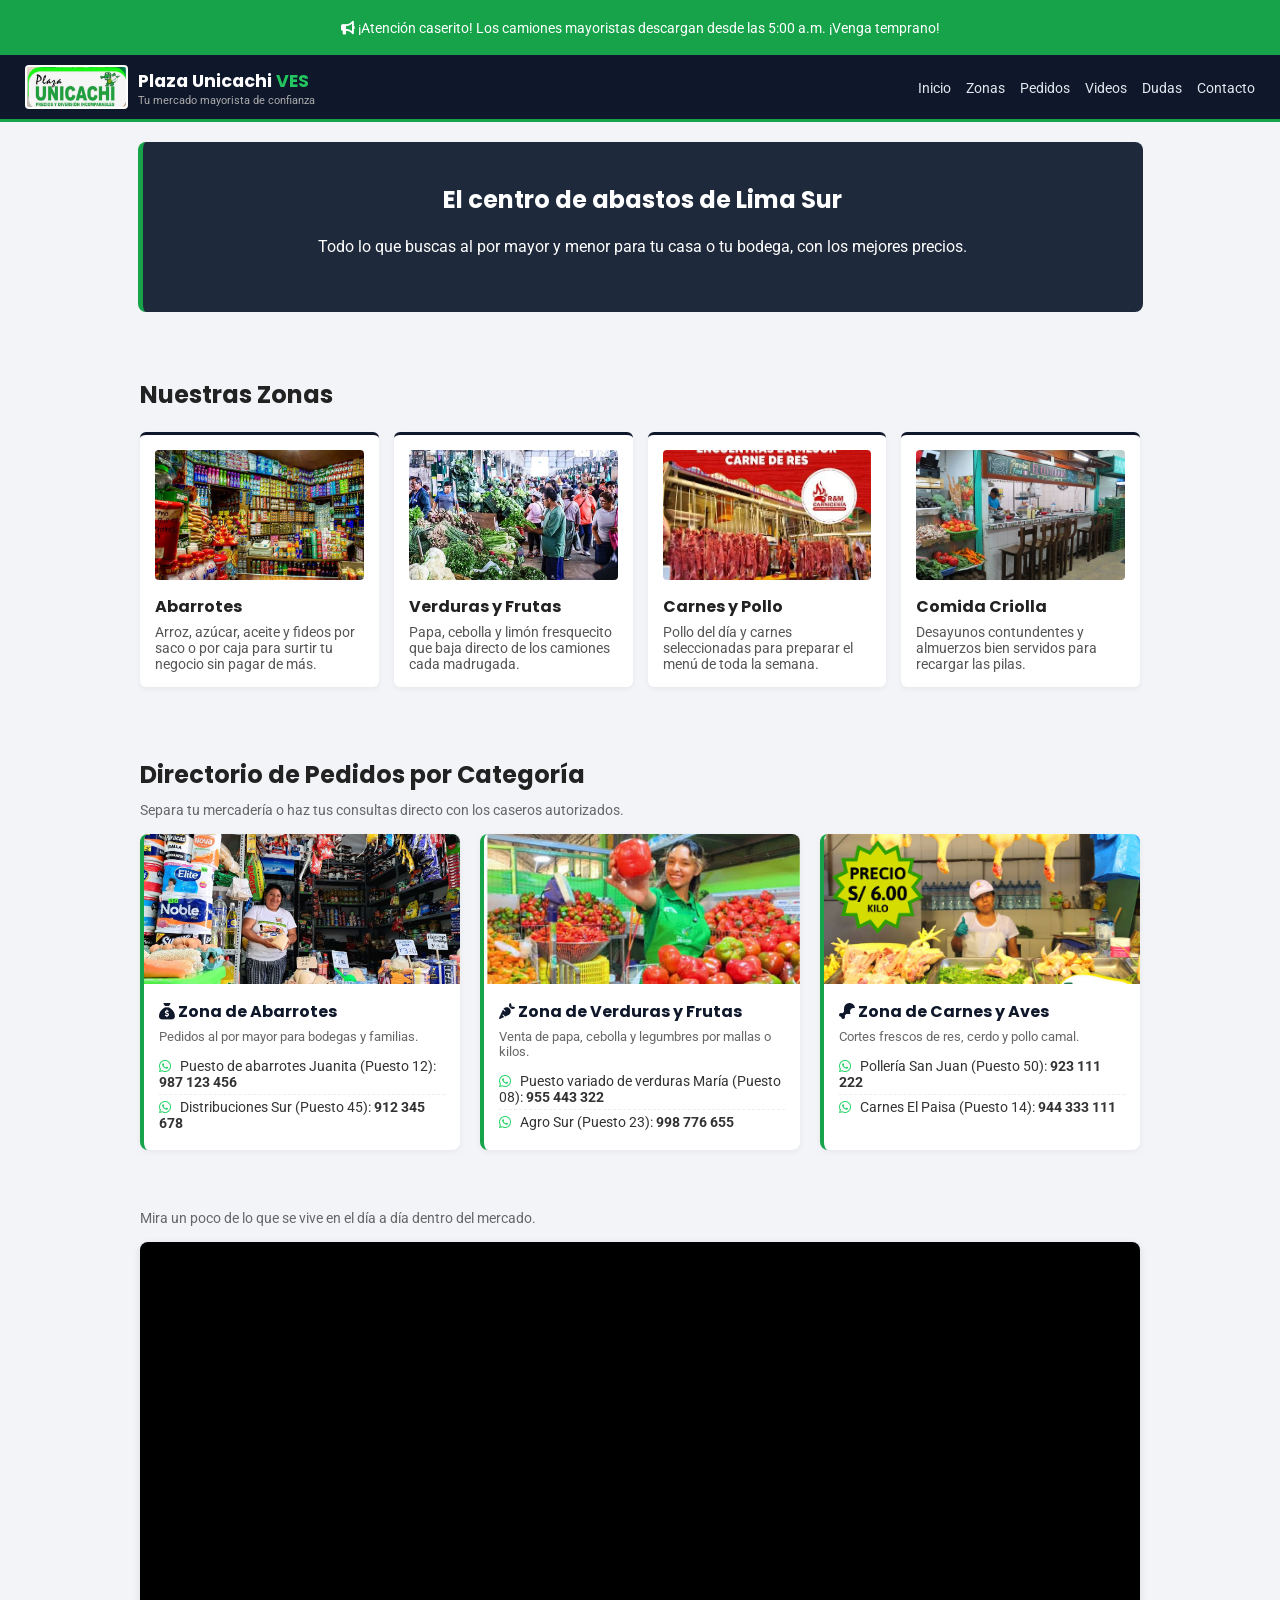
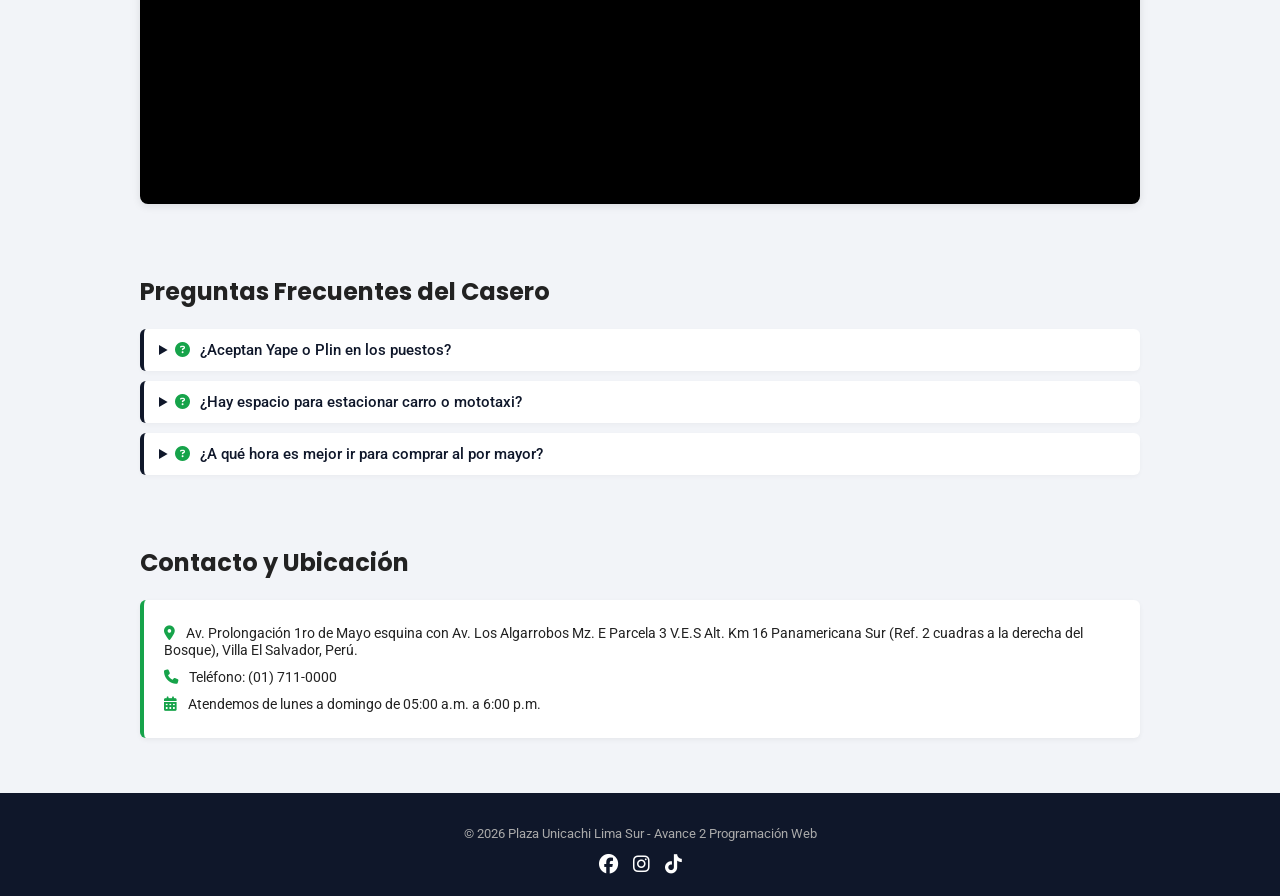
<file: Index.html>
<!DOCTYPE html>
<html lang="es">
<head>
    <meta charset="UTF-8">
    <meta name="viewport" content="width=device-width, initial-scale=1.0">
    <title>Plaza Unicachi - VES</title>

    <!--logo y titulo-->
    <link href="https://fonts.googleapis.com/css2?family=Poppins:wght@500;700&family=Roboto:wght@400&display=swap" rel="stylesheet">
    <link rel="stylesheet" href="https://cdnjs.cloudflare.com/ajax/libs/font-awesome/6.5.1/css/all.min.css">
    <link rel="stylesheet" href="css-2.css">
</head>
<body>

    
    <div class="aviso-top">
        <p><i class="fa-solid fa-bullhorn"></i> ¡Atención caserito! Los camiones mayoristas descargan desde las 5:00 a.m. ¡Venga temprano!</p>
    </div>

    
    <header>
        <div class="logo-box">
            <img src="logo.png" alt="Logo Unicachi" class="logo">
            <div class="titulo-sitio">  
                <h1> Plaza Unicachi <span>VES</span></h1>
                <p>Tu mercado mayorista de confianza</p>
            </div>
        </div>
        
        <nav class="menu">
            <ul>
                <li><a href="#inicio">Inicio</a></li>
                <li><a href="#zonas">Zonas</a></li>
                <li><a href="#pedidos">Pedidos</a></li>
                <li><a href="#media">Videos</a></li>
                <li><a href="#faq">Dudas</a></li>
                <li><a href="#contacto">Contacto</a></li>
            </ul>
        </nav>
    </header>

    <main>
        
        <section id="inicio" class="hero">
            <h2>El centro de abastos de Lima Sur</h2>
            <p>Todo lo que buscas al por mayor y menor para tu casa o tu bodega, con los mejores precios.</p>
        </section>
       <!--zonas-->
        <section id="zonas" class="seccion">
            <h2>Nuestras Zonas</h2>
            
            <div class="contenedor-tarjetas">
                <article class="tarjeta">
                    <img src="abarrotes.jpg" alt="Puesto de abarrotes" class="img-puesto">
                    <h3>Abarrotes</h3>
                    <p>Arroz, azúcar, aceite y fideos por saco o por caja para surtir tu negocio sin pagar de más.</p>
                </article>

                <article class="tarjeta">
                    <img src="verduras.jpg" alt="Puesto de verduras" class="img-puesto">
                    <h3>Verduras y Frutas</h3>
                    <p>Papa, cebolla y limón fresquecito que baja directo de los camiones cada madrugada.</p>
                </article>

                <article class="tarjeta">
                    <img src="carnes.jpg" alt="Puesto de carnes" class="img-puesto">
                    <h3>Carnes y Pollo</h3>
                    <p>Pollo del día y carnes seleccionadas para preparar el menú de toda la semana.</p>
                </article>

                <article class="tarjeta">
                    <img src="comida.jpg" alt="Patio de comidas" class="img-puesto">
                    <h3>Comida Criolla</h3>
                    <p>Desayunos contundentes y almuerzos bien servidos para recargar las pilas.</p>
                </article>
            </div>
        </section>

       <!--categoria-->
        <section id="pedidos" class="seccion">
            <h2>Directorio de Pedidos por Categoría</h2>
            <p class="subtexto">Separa tu mercadería o haz tus consultas directo con los caseros autorizados.</p>

            <div class="grid-pedidos">
                <!-- Categoría Abarrotes -->
                <div class="tarjeta-pedido">
                    <img src="puesto-abarrotes.jpg" alt="Casero de abarrotes" class="img-categoria">
                    <div class="info-pedido">
                        <h3><i class="fa-solid fa-sack-dollar"></i> Zona de Abarrotes</h3>
                        <p>Pedidos al por mayor para bodegas y familias.</p>
                        <ul class="lista-telefonos">
                            <li><i class="fa-brands fa-whatsapp"></i> Puesto de abarrotes Juanita (Puesto 12): <strong>987 123 456</strong></li>
                            <li><i class="fa-brands fa-whatsapp"></i> Distribuciones Sur (Puesto 45): <strong>912 345 678</strong></li>
                        </ul>
                    </div>
                </div>

                <!-- Categoría Verduras -->
                <div class="tarjeta-pedido">
                    <img src="puesto-verduras.jpg" alt="Casero de verduras" class="img-categoria">
                    <div class="info-pedido">
                        <h3><i class="fa-solid fa-carrot"></i> Zona de Verduras y Frutas</h3>
                        <p>Venta de papa, cebolla y legumbres por mallas o kilos.</p>
                        <ul class="lista-telefonos">
                            <li><i class="fa-brands fa-whatsapp"></i> Puesto variado de verduras María (Puesto 08): <strong>955 443 322</strong></li>
                            <li><i class="fa-brands fa-whatsapp"></i> Agro Sur (Puesto 23): <strong>998 776 655</strong></li>
                        </ul>
                    </div>
                </div>

                <!-- Categoría Carnes -->
                <div class="tarjeta-pedido">
                    <img src="puesto-carnes.jpg" alt="Casero de carnes" class="img-categoria">
                    <div class="info-pedido">
                        <h3><i class="fa-solid fa-drumstick-bite"></i> Zona de Carnes y Aves</h3>
                        <p>Cortes frescos de res, cerdo y pollo camal.</p>
                        <ul class="lista-telefonos">
                            <li><i class="fa-brands fa-whatsapp"></i> Pollería San Juan (Puesto 50): <strong>923 111 222</strong></li>
                            <li><i class="fa-brands fa-whatsapp"></i> Carnes El Paisa (Puesto 14): <strong>944 333 111</strong></li>
                        </ul>
                    </div>
                </div>
            </div>
        </section>

       <!--link ig-->
        <section id="media" class="seccion">
            <h2></h2>
            <p class="subtexto">Mira un poco de lo que se vive en el día a día dentro del mercado.</p>
            
            <div class="contenedor-video">
                <iframe src="https://www.instagram.com/reel/DZK4TveRdaL/" title="Recorrido Unicachi" frameborder="0" allowfullscreen></iframe>
            </div>
        </section>

        <!--dudas clientes-->
        <section id="faq" class="seccion">
            <h2>Preguntas Frecuentes del Casero</h2>
            
            <div class="lista-acordeon">
                <details class="item-acordeon">
                    <summary><i class="fa-solid fa-circle-question"></i> ¿Aceptan Yape o Plin en los puestos?</summary>
                    <p>¡Claro que sí! La gran mayoría de caseros en abarrotes, carnes y verduras ya cuentan con código QR para pagar al toque.</p>
                </details>

                <details class="item-acordeon">
                    <summary><i class="fa-solid fa-circle-question"></i> ¿Hay espacio para estacionar carro o mototaxi?</summary>
                    <p>Sí, el mercado cuenta con playa de estacionamiento amplia y vigilada para que hagas tus compras con tranquilidad.</p>
                </details>

                <details class="item-acordeon">
                    <summary><i class="fa-solid fa-circle-question"></i> ¿A qué hora es mejor ir para comprar al por mayor?</summary>
                    <p>Si buscas precios por saco o mallas de verduras frescas de camión, lo mejor es venir entre las 4:00 a.m. y las 7:00 a.m.</p>
                </details>
            </div>
        </section>

        <!--contactos-->

        <section id="contacto" class="seccion">
            <h2>Contacto y Ubicación</h2>
            <div class="caja-contacto">
                <ul>
                    <li><i class="fa-solid fa-location-dot"></i> Av. Prolongación 1ro de Mayo esquina con Av. Los Algarrobos Mz. E Parcela 3 V.E.S Alt. Km 16 Panamericana Sur (Ref. 2 cuadras a la derecha del Bosque), Villa El Salvador, Perú.</li>
                    <li><i class="fa-solid fa-phone"></i> Teléfono: (01) 711-0000</li>
                    <li><i class="fa-solid fa-calendar-days"></i> Atendemos de lunes a domingo de 05:00 a.m. a 6:00 p.m.</li>
                </ul>
            </div>
        </section>
    </main>

    <footer>
        <p>&copy; 2026 Plaza Unicachi Lima Sur - Avance 2 Programación Web</p>
        <div class="redes-sociales">
            <a href="https://www.facebook.com/plazaunicachisur/?locale=es_LA" target="_blank"><i class="fa-brands fa-facebook"></i></a>
            <a href="https://www.instagram.com/unicachimercadoves/" target="_blank"><i class="fa-brands fa-instagram"></i></a>
            <a href="https://www.tiktok.com/@unicachi.mercado" target="_blank"><i class="fa-brands fa-tiktok"></i></a>
        </div>
    </footer>

</body>
</html>
</file>
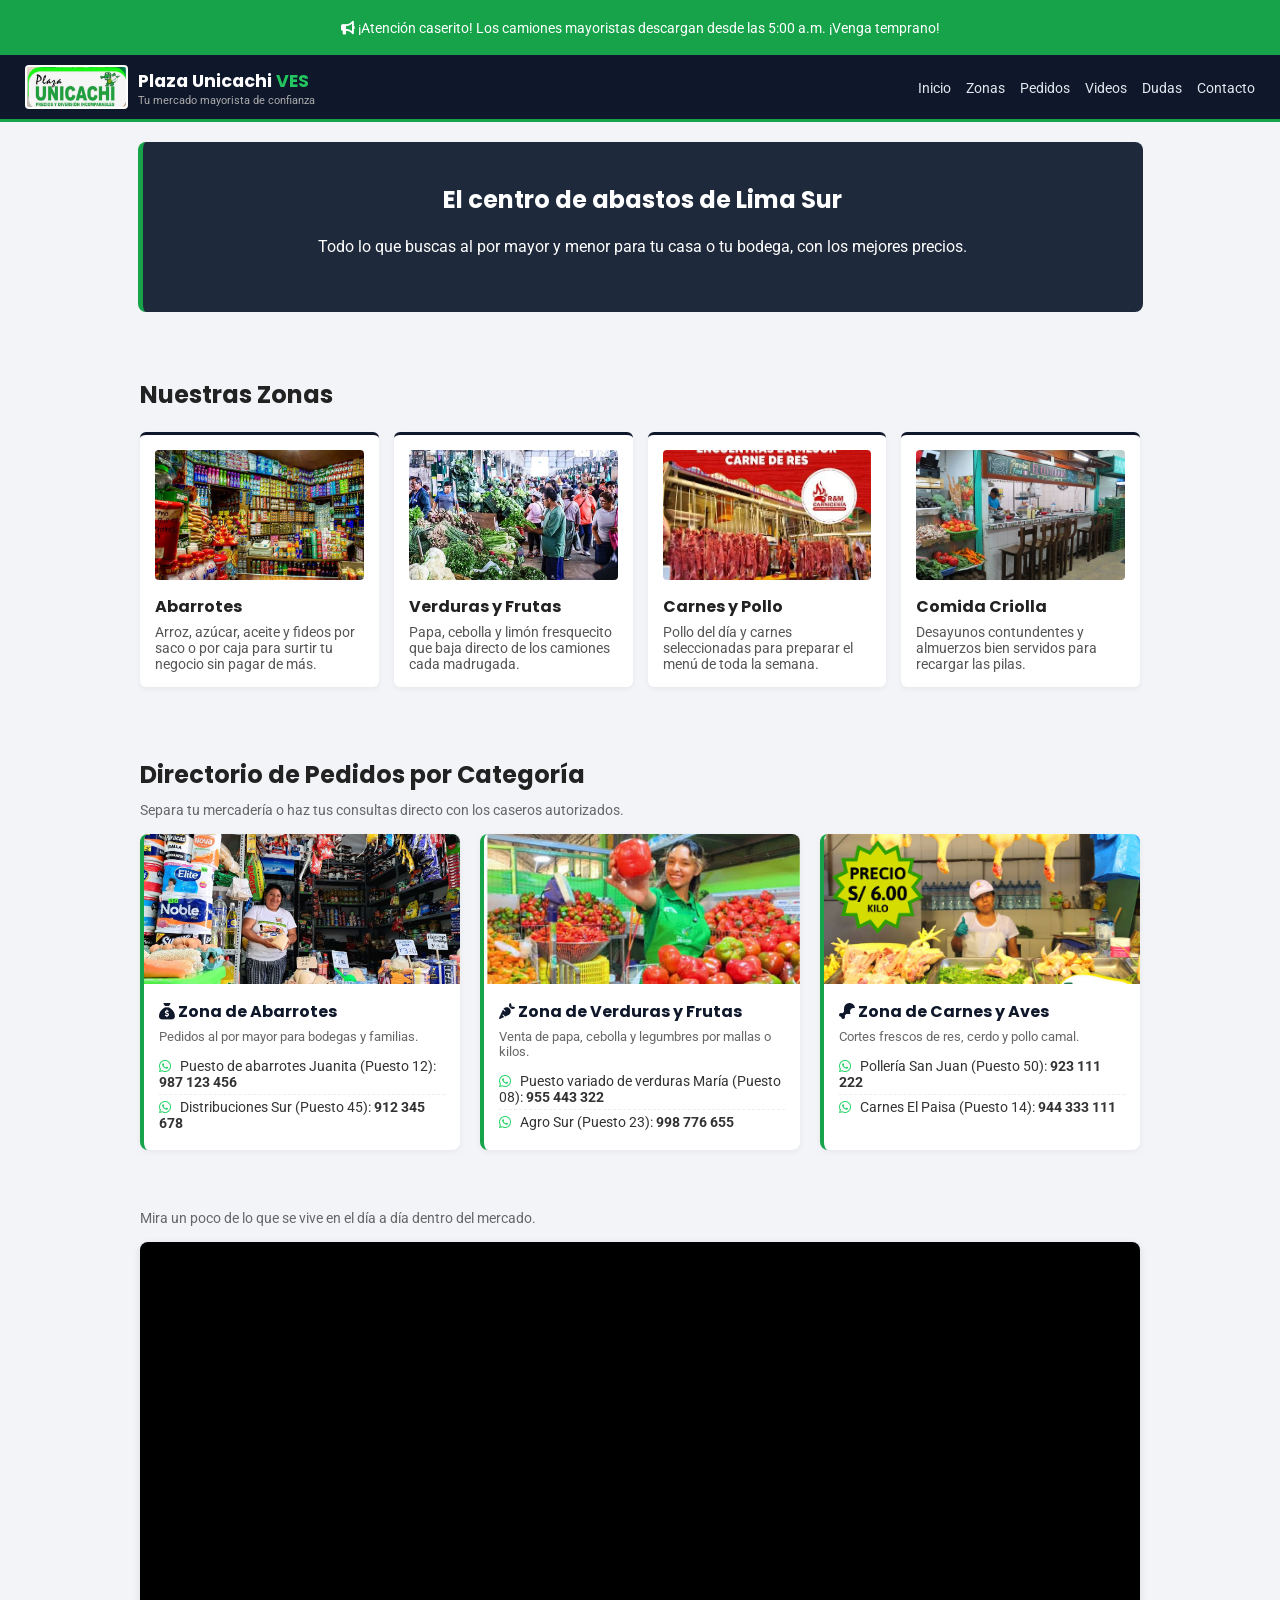
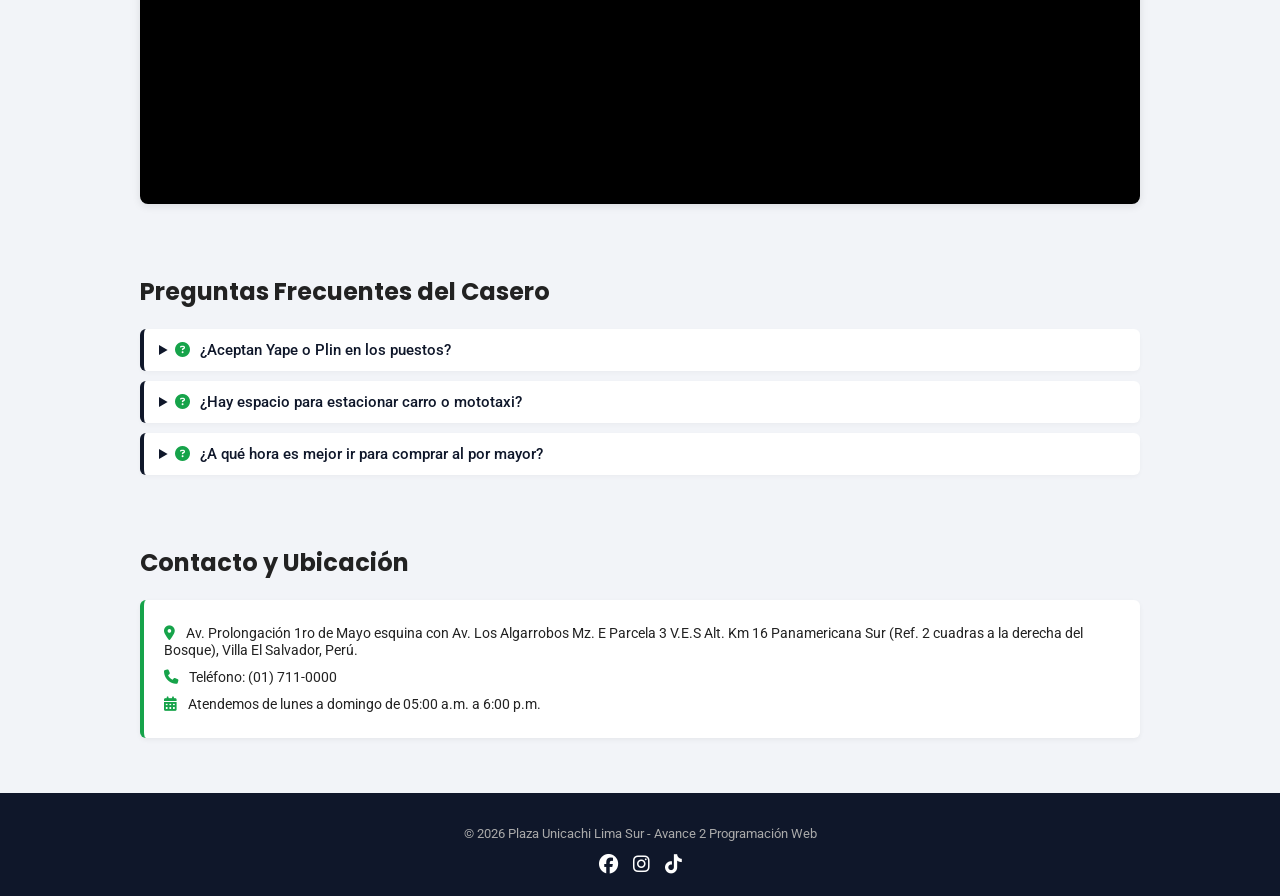
<file: avance2.html>
<!DOCTYPE html>
<html lang="es">
<head>
    <meta charset="UTF-8">
    <meta name="viewport" content="width=device-width, initial-scale=1.0">
    <title>Plaza Unicachi - VES</title>

    <!--logo y titulo-->
    <link href="https://fonts.googleapis.com/css2?family=Poppins:wght@500;700&family=Roboto:wght@400&display=swap" rel="stylesheet">
    <link rel="stylesheet" href="https://cdnjs.cloudflare.com/ajax/libs/font-awesome/6.5.1/css/all.min.css">
    <link rel="stylesheet" href="css-2.css">
</head>
<body>

    
    <div class="aviso-top">
        <p><i class="fa-solid fa-bullhorn"></i> ¡Atención caserito! Los camiones mayoristas descargan desde las 5:00 a.m. ¡Venga temprano!</p>
    </div>

    
    <header>
        <div class="logo-box">
            <img src="logo.png" alt="Logo Unicachi" class="logo">
            <div class="titulo-sitio">  
                <h1> Plaza Unicachi <span>VES</span></h1>
                <p>Tu mercado mayorista de confianza</p>
            </div>
        </div>
        
        <nav class="menu">
            <ul>
                <li><a href="#inicio">Inicio</a></li>
                <li><a href="#zonas">Zonas</a></li>
                <li><a href="#pedidos">Pedidos</a></li>
                <li><a href="#media">Videos</a></li>
                <li><a href="#faq">Dudas</a></li>
                <li><a href="#contacto">Contacto</a></li>
            </ul>
        </nav>
    </header>

    <main>
        
        <section id="inicio" class="hero">
            <h2>El centro de abastos de Lima Sur</h2>
            <p>Todo lo que buscas al por mayor y menor para tu casa o tu bodega, con los mejores precios.</p>
        </section>
       <!--zonas-->
        <section id="zonas" class="seccion">
            <h2>Nuestras Zonas</h2>
            
            <div class="contenedor-tarjetas">
                <article class="tarjeta">
                    <img src="abarrotes.jpg" alt="Puesto de abarrotes" class="img-puesto">
                    <h3>Abarrotes</h3>
                    <p>Arroz, azúcar, aceite y fideos por saco o por caja para surtir tu negocio sin pagar de más.</p>
                </article>

                <article class="tarjeta">
                    <img src="verduras.jpg" alt="Puesto de verduras" class="img-puesto">
                    <h3>Verduras y Frutas</h3>
                    <p>Papa, cebolla y limón fresquecito que baja directo de los camiones cada madrugada.</p>
                </article>

                <article class="tarjeta">
                    <img src="carnes.jpg" alt="Puesto de carnes" class="img-puesto">
                    <h3>Carnes y Pollo</h3>
                    <p>Pollo del día y carnes seleccionadas para preparar el menú de toda la semana.</p>
                </article>

                <article class="tarjeta">
                    <img src="comida.jpg" alt="Patio de comidas" class="img-puesto">
                    <h3>Comida Criolla</h3>
                    <p>Desayunos contundentes y almuerzos bien servidos para recargar las pilas.</p>
                </article>
            </div>
        </section>

       <!--categoria-->
        <section id="pedidos" class="seccion">
            <h2>Directorio de Pedidos por Categoría</h2>
            <p class="subtexto">Separa tu mercadería o haz tus consultas directo con los caseros autorizados.</p>

            <div class="grid-pedidos">
                <!-- Categoría Abarrotes -->
                <div class="tarjeta-pedido">
                    <img src="puesto-abarrotes.jpg" alt="Casero de abarrotes" class="img-categoria">
                    <div class="info-pedido">
                        <h3><i class="fa-solid fa-sack-dollar"></i> Zona de Abarrotes</h3>
                        <p>Pedidos al por mayor para bodegas y familias.</p>
                        <ul class="lista-telefonos">
                            <li><i class="fa-brands fa-whatsapp"></i> Puesto de abarrotes Juanita (Puesto 12): <strong>987 123 456</strong></li>
                            <li><i class="fa-brands fa-whatsapp"></i> Distribuciones Sur (Puesto 45): <strong>912 345 678</strong></li>
                        </ul>
                    </div>
                </div>

                <!-- Categoría Verduras -->
                <div class="tarjeta-pedido">
                    <img src="puesto-verduras.jpg" alt="Casero de verduras" class="img-categoria">
                    <div class="info-pedido">
                        <h3><i class="fa-solid fa-carrot"></i> Zona de Verduras y Frutas</h3>
                        <p>Venta de papa, cebolla y legumbres por mallas o kilos.</p>
                        <ul class="lista-telefonos">
                            <li><i class="fa-brands fa-whatsapp"></i> Puesto variado de verduras María (Puesto 08): <strong>955 443 322</strong></li>
                            <li><i class="fa-brands fa-whatsapp"></i> Agro Sur (Puesto 23): <strong>998 776 655</strong></li>
                        </ul>
                    </div>
                </div>

                <!-- Categoría Carnes -->
                <div class="tarjeta-pedido">
                    <img src="puesto-carnes.jpg" alt="Casero de carnes" class="img-categoria">
                    <div class="info-pedido">
                        <h3><i class="fa-solid fa-drumstick-bite"></i> Zona de Carnes y Aves</h3>
                        <p>Cortes frescos de res, cerdo y pollo camal.</p>
                        <ul class="lista-telefonos">
                            <li><i class="fa-brands fa-whatsapp"></i> Pollería San Juan (Puesto 50): <strong>923 111 222</strong></li>
                            <li><i class="fa-brands fa-whatsapp"></i> Carnes El Paisa (Puesto 14): <strong>944 333 111</strong></li>
                        </ul>
                    </div>
                </div>
            </div>
        </section>

       <!--link ig-->
        <section id="media" class="seccion">
            <h2></h2>
            <p class="subtexto">Mira un poco de lo que se vive en el día a día dentro del mercado.</p>
            
            <div class="contenedor-video">
                <iframe src="https://www.instagram.com/reel/DZK4TveRdaL/" title="Recorrido Unicachi" frameborder="0" allowfullscreen></iframe>
            </div>
        </section>

        <!--dudas clientes-->
        <section id="faq" class="seccion">
            <h2>Preguntas Frecuentes del Casero</h2>
            
            <div class="lista-acordeon">
                <details class="item-acordeon">
                    <summary><i class="fa-solid fa-circle-question"></i> ¿Aceptan Yape o Plin en los puestos?</summary>
                    <p>¡Claro que sí! La gran mayoría de caseros en abarrotes, carnes y verduras ya cuentan con código QR para pagar al toque.</p>
                </details>

                <details class="item-acordeon">
                    <summary><i class="fa-solid fa-circle-question"></i> ¿Hay espacio para estacionar carro o mototaxi?</summary>
                    <p>Sí, el mercado cuenta con playa de estacionamiento amplia y vigilada para que hagas tus compras con tranquilidad.</p>
                </details>

                <details class="item-acordeon">
                    <summary><i class="fa-solid fa-circle-question"></i> ¿A qué hora es mejor ir para comprar al por mayor?</summary>
                    <p>Si buscas precios por saco o mallas de verduras frescas de camión, lo mejor es venir entre las 4:00 a.m. y las 7:00 a.m.</p>
                </details>
            </div>
        </section>

        <!--contactos-->

        <section id="contacto" class="seccion">
            <h2>Contacto y Ubicación</h2>
            <div class="caja-contacto">
                <ul>
                    <li><i class="fa-solid fa-location-dot"></i> Av. Prolongación 1ro de Mayo esquina con Av. Los Algarrobos Mz. E Parcela 3 V.E.S Alt. Km 16 Panamericana Sur (Ref. 2 cuadras a la derecha del Bosque), Villa El Salvador, Perú.</li>
                    <li><i class="fa-solid fa-phone"></i> Teléfono: (01) 711-0000</li>
                    <li><i class="fa-solid fa-calendar-days"></i> Atendemos de lunes a domingo de 05:00 a.m. a 6:00 p.m.</li>
                </ul>
            </div>
        </section>
    </main>

    <footer>
        <p>&copy; 2026 Plaza Unicachi Lima Sur - Avance 2 Programación Web</p>
        <div class="redes-sociales">
            <a href="https://www.facebook.com/plazaunicachisur/?locale=es_LA" target="_blank"><i class="fa-brands fa-facebook"></i></a>
            <a href="https://www.instagram.com/unicachimercadoves/" target="_blank"><i class="fa-brands fa-instagram"></i></a>
            <a href="https://www.tiktok.com/@unicachi.mercado" target="_blank"><i class="fa-brands fa-tiktok"></i></a>
        </div>
    </footer>

</body>
</html>
</file>
<file: css-2.css>
/* Estilos base */
body {
    font-family: 'Roboto', sans-serif;
    margin: 0;
    padding: 0;
    background-color: #f2f4f8;
    color: #222;
}

h1, h2, h3 {
    font-family: 'Poppins', sans-serif;
}

/* Aviso superior */
.aviso-top {
    background-color: #16a34a;
    color: white;
    text-align: center;
    padding: 6px;
    font-size: 0.85rem;
}

/* Header y menú flexbox */
header {
    background-color: #0f172a;
    color: white;
    padding: 10px 25px;
    display: flex;
    justify-content: space-between;
    align-items: center;
    border-bottom: 3px solid #16a34a;
    position: sticky;
    top: 0;
    z-index: 100;
}

.logo-box {
    display: flex;
    align-items: center;
    gap: 10px;
}

.logo {
    height: 40px;
    width: auto;
    background: white;
    padding: 2px;
    border-radius: 4px;
}

.titulo-sitio h1 {
    margin: 0;
    font-size: 1.1rem;
}

.titulo-sitio span {
    color: #22c55e;
}

.titulo-sitio p {
    margin: 0;
    font-size: 0.7rem;
    color: #aaa;
}

.menu ul {
    list-style: none;
    margin: 0;
    padding: 0;
    display: flex;
    gap: 15px;
}

.menu a {
    color: #e2e8f0;
    text-decoration: none;
    font-size: 0.9rem;
    transition: color 0.2s;
}

.menu a:hover {
    color: #22c55e;
}

/* Secciones y Hero */
.seccion {
    max-width: 1000px;
    margin: auto;
    padding: 25px 15px;
}

.subtexto {
    font-size: 0.9rem;
    color: #666;
    margin-top: -10px;
    margin-bottom: 15px;
}

.hero {
    background-color: #1e293b;
    color: white;
    text-align: center;
    padding: 40px 20px;
    margin: 20px auto;
    max-width: 960px;
    border-radius: 8px;
    border-left: 5px solid #16a34a;
}

.hero h2 {
    margin-top: 0;
}

/* Grid para las tarjetas de zonas */
.contenedor-tarjetas {
    display: grid;
    grid-template-columns: repeat(auto-fit, minmax(220px, 1fr));
    gap: 15px;
    margin-top: 15px;
}

.tarjeta {
    background: white;
    padding: 15px;
    border-radius: 6px;
    box-shadow: 0 2px 5px rgba(0,0,0,0.05);
    border-top: 3px solid #0f172a;
    transition: border-top-color 0.2s;
}

.tarjeta:hover {
    border-top-color: #16a34a;
}

/* Imagen de los puestos en las tarjetas */
.img-puesto {
    width: 100%;
    height: 130px;
    object-fit: cover;
    border-radius: 4px;
    margin-bottom: 10px;
}

.tarjeta h3 {
    margin: 0 0 5px 0;
    font-size: 1rem;
}

.tarjeta p {
    font-size: 0.85rem;
    color: #555;
    margin: 0;
}

/* ESTILOS PARA LA NUEVA SECCIÓN DE PEDIDOS (Directorio Telefónico) */
.grid-pedidos {
    display: grid;
    grid-template-columns: repeat(auto-fit, minmax(280px, 1fr));
    gap: 20px;
    margin-top: 15px;
}

.tarjeta-pedido {
    background: white;
    border-radius: 8px;
    overflow: hidden;
    box-shadow: 0 2px 6px rgba(0,0,0,0.05);
    border-left: 4px solid #16a34a;
    display: flex;
    flex-direction: column;
}

.img-categoria {
    width: 100%;
    height: 150px;
    object-fit: cover;
}

.info-pedido {
    padding: 15px;
}

.info-pedido h3 {
    margin: 0 0 5px 0;
    font-size: 1rem;
    color: #0f172a;
}

.info-pedido p {
    font-size: 0.82rem;
    color: #666;
    margin: 0 0 10px 0;
}

.lista-telefonos {
    list-style: none;
    padding: 0;
    margin: 0;
}

.lista-telefonos li {
    font-size: 0.85rem;
    padding: 4px 0;
    color: #333;
    border-bottom: 1px dashed #eee;
}

.lista-telefonos li:last-child {
    border-bottom: none;
}

.lista-telefonos i {
    color: #25d366; /* Color verde WhatsApp */
    margin-right: 6px;
}

/* Contenedor responsivo para videos */
.contenedor-video {
    position: relative;
    padding-bottom: 56.25%;
    height: 0;
    overflow: hidden;
    border-radius: 8px;
    background: #000;
    box-shadow: 0 2px 8px rgba(0,0,0,0.1);
}

.contenedor-video iframe {
    position: absolute;
    top: 0;
    left: 0;
    width: 100%;
    height: 100%;
}

/* Acordeón de dudas frecuentes */
.lista-acordeon {
    display: flex;
    flex-direction: column;
    gap: 10px;
}

.item-acordeon {
    background: white;
    padding: 12px 15px;
    border-radius: 6px;
    border-left: 4px solid #0f172a;
    cursor: pointer;
    box-shadow: 0 2px 4px rgba(0,0,0,0.03);
}

.item-acordeon[open] {
    border-left-color: #16a34a;
}

.item-acordeon summary {
    font-weight: 500;
    color: #0f172a;
    outline: none;
    font-size: 0.95rem;
}

.item-acordeon summary i {
    color: #16a34a;
    margin-right: 6px;
}

.item-acordeon p {
    margin: 10px 0 0 0;
    font-size: 0.88rem;
    color: #555;
    line-height: 1.4;
}

/* Contacto y Footer */
.caja-contacto {
    background: white;
    padding: 20px;
    border-radius: 6px;
    border-left: 4px solid #16a34a;
    box-shadow: 0 2px 5px rgba(0,0,0,0.05);
}

.caja-contacto ul {
    list-style: none;
    padding: 0;
    margin: 0;
}

.caja-contacto li {
    padding: 5px 0;
    font-size: 0.9rem;
}

.caja-contacto i {
    color: #16a34a;
    margin-right: 8px;
}

footer {
    background-color: #0f172a;
    color: #aaa;
    text-align: center;
    padding: 20px;
    margin-top: 30px;
    font-size: 0.8rem;
}

.redes-sociales {
    margin-top: 10px;
    display: flex;
    justify-content: center;
    gap: 15px;
}

.redes-sociales a {
    color: white;
    font-size: 1.2rem;
    transition: color 0.2s;
}

.redes-sociales a:hover {
    color: #22c55e;
}

/* Responsivo */
@media (max-width: 768px) {
    header {
        flex-direction: column;
        gap: 10px;
        text-align: center;
    }
    .menu ul {
        justify-content: center;
        flex-wrap: wrap;
    }
}
</file>
